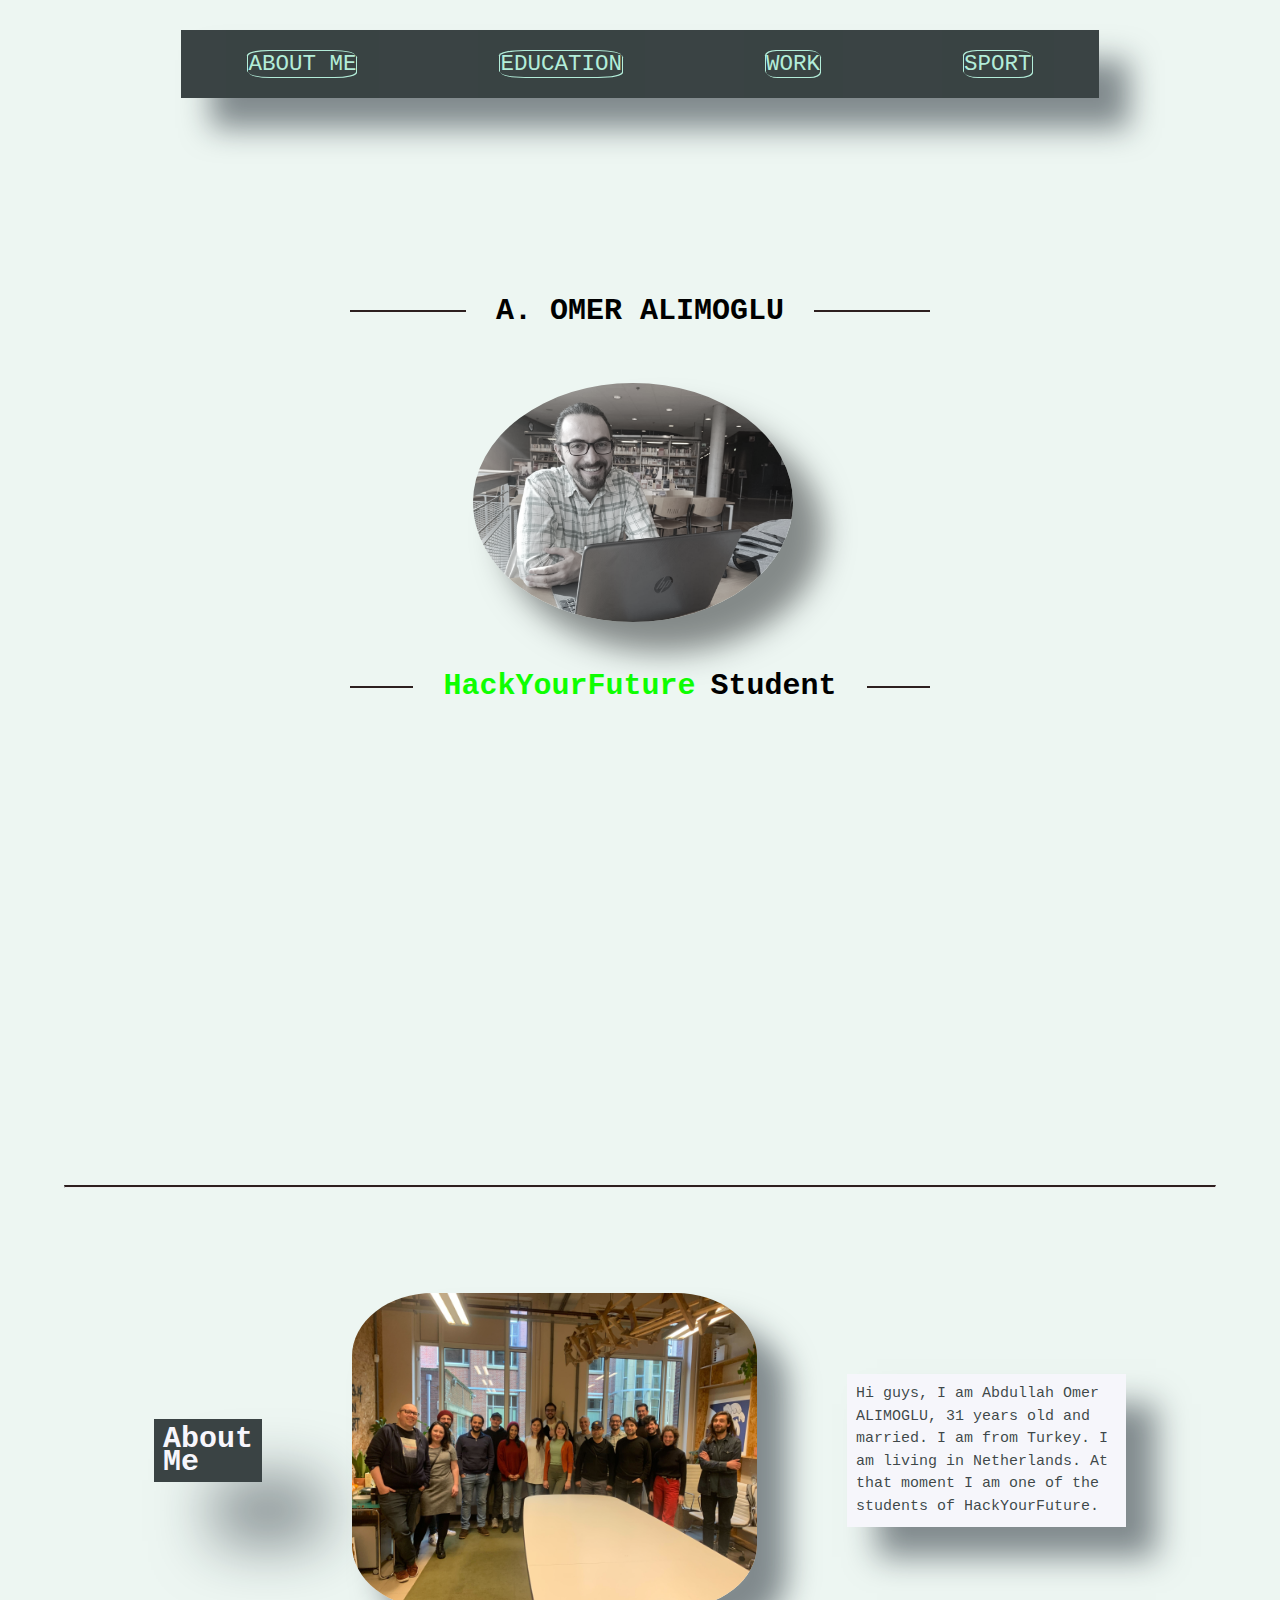
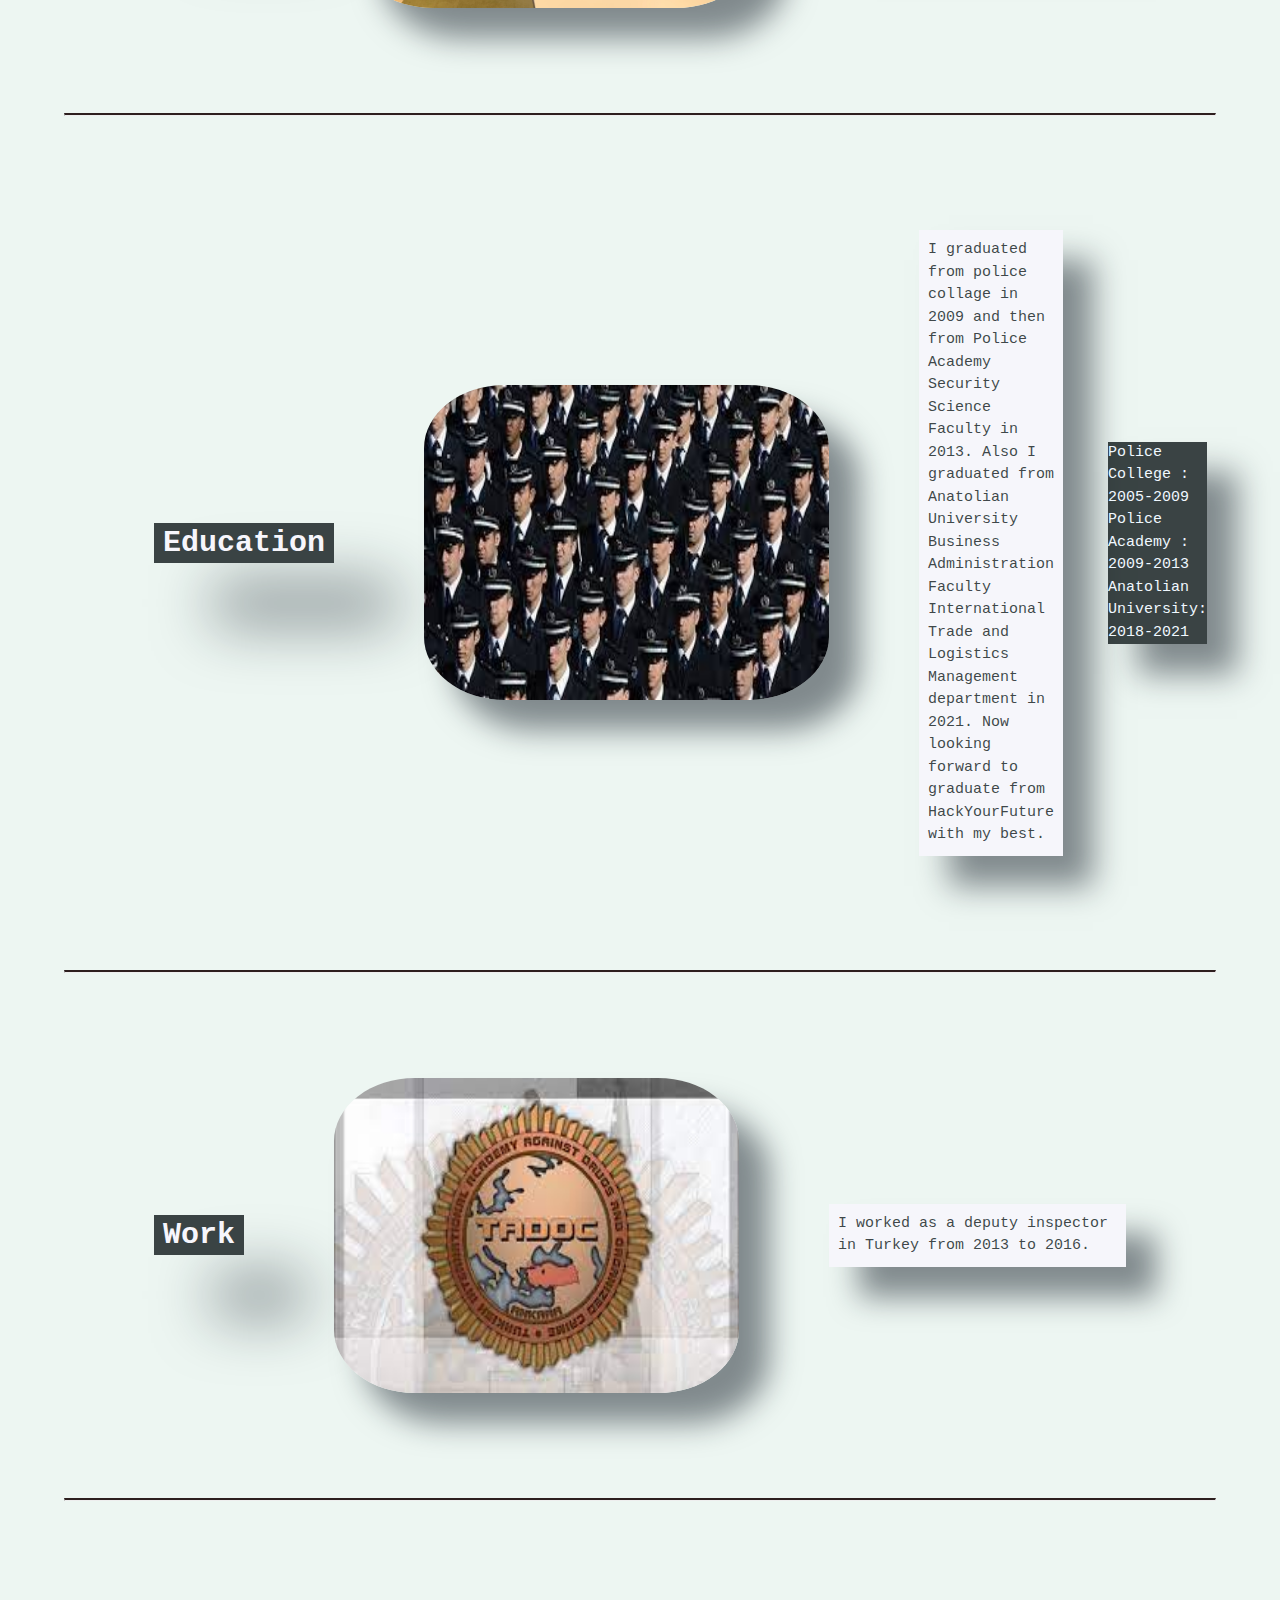
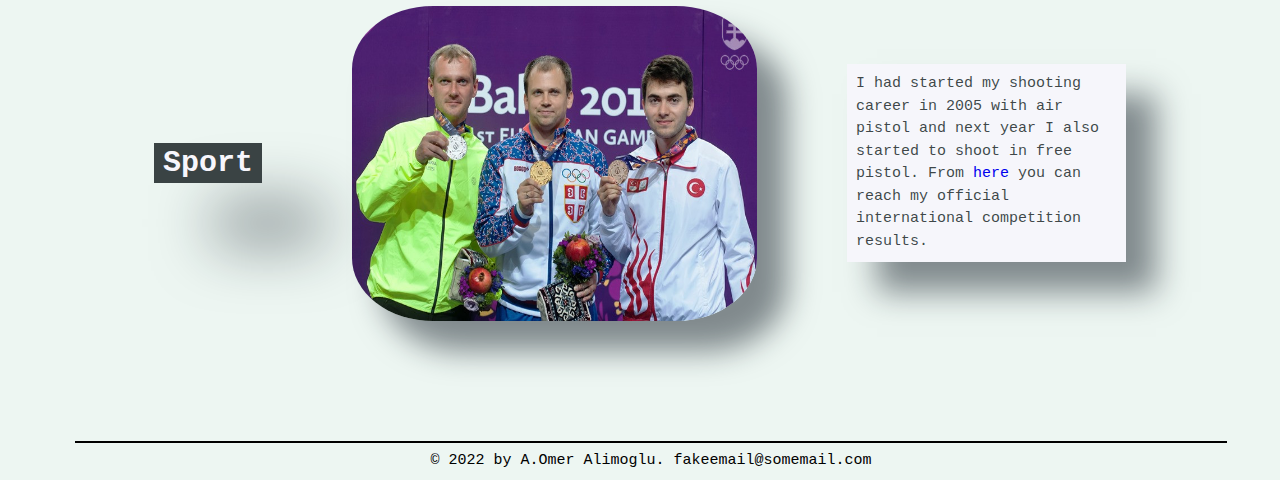
<file: week1/index.html>
<!DOCTYPE html>
<html lang="en">
  <head>
    <meta charset="UTF-8" />
    <meta http-equiv="X-UA-Compatible" content="IE=edge" />
    <meta name="viewport" content="width=device-width, initial-scale=1.0" />
    <title>A. Omer ALIMOGLU</title>
    <link rel="stylesheet" href="style.css" />
  </head>
  <body>
    <header>
      <nav>
        <ul>
          <li class="navbar-li">
            <a class="navbar" href="#about-me">About Me</a>
          </li>
          <li class="navbar-li">
            <a class="navbar" href="#education">Education</a>
          </li>
          <li class="navbar-li"><a class="navbar" href="#work">Work</a></li>
          <li class="navbar-li"><a class="navbar" href="#sport">Sport</a></li>
        </ul>
      </nav>
    </header>
    <main>
      <div class="me">
        <div class="me-head">
          <h1><span>A. OMER ALIMOGLU</span></h1>
          <div class="me-content">
            <img id="my-img" src="img-me.jpg" alt="my image" />
            <h1>
              <span><b>HackYourFuture</b>Student</span>
            </h1>
          </div>
        </div>
      </div>
      <hr class="hr-line" />
      <div class="box" id="about-me">
        <div class="content">
          <h2>About Me</h2>
          <img src="HYF opening day.jpg" alt="HYF opening day" />
          <p>
            Hi guys, I am Abdullah Omer ALIMOGLU, 31 years old and married. I am
            from Turkey. I am living in Netherlands. At that moment I am one of
            the students of HackYourFuture.
          </p>
        </div>
      </div>
      <hr class="hr-line" />
      <div class="box" id="education">
        <div class="content">
          <h2>Education</h2>
          <img src="pol-aka.jpg" alt="students of polis akademisi" />
          <p>
            I graduated from police collage in 2009 and then from Police Academy
            Security Science Faculty in 2013. Also I graduated from Anatolian
            University Business Administration Faculty International Trade and
            Logistics Management department in 2021. Now looking forward to
            graduate from HackYourFuture with my best.
          </p>
          <ul>
            <li>Police College : 2005-2009</li>
            <li>Police Academy : 2009-2013</li>
            <li>Anatolian University: 2018-2021</li>
          </ul>
        </div>
      </div>
      <hr class="hr-line" />
      <div class="box" id="work">
        <div class="content">
          <h2>Work</h2>
          <img src="tadoc.jpg" alt="As a deputy inspector" />
          <p>I worked as a deputy inspector in Turkey from 2013 to 2016.</p>
        </div>
      </div>
      <hr class="hr-line" />
      <div class="box" id="sport">
        <div class="content">
          <h2>Sport</h2>
          <img src="baku.jpg" alt="as a shooter" />
          <p>
            I had started my shooting career in 2005 with air pistol and next
            year I also started to shoot in free pistol. From
            <a
              href="https://www.issf-sports.org/athletes/athlete.ashx?personissfid=SHTURM0201199101"
              >here</a
            >
            you can reach my official international competition results.
          </p>
        </div>
      </div>
    </main>
    <footer>&copy; 2022 by A.Omer Alimoglu. fakeemail@somemail.com</footer>
  </body>
</html>
</file>
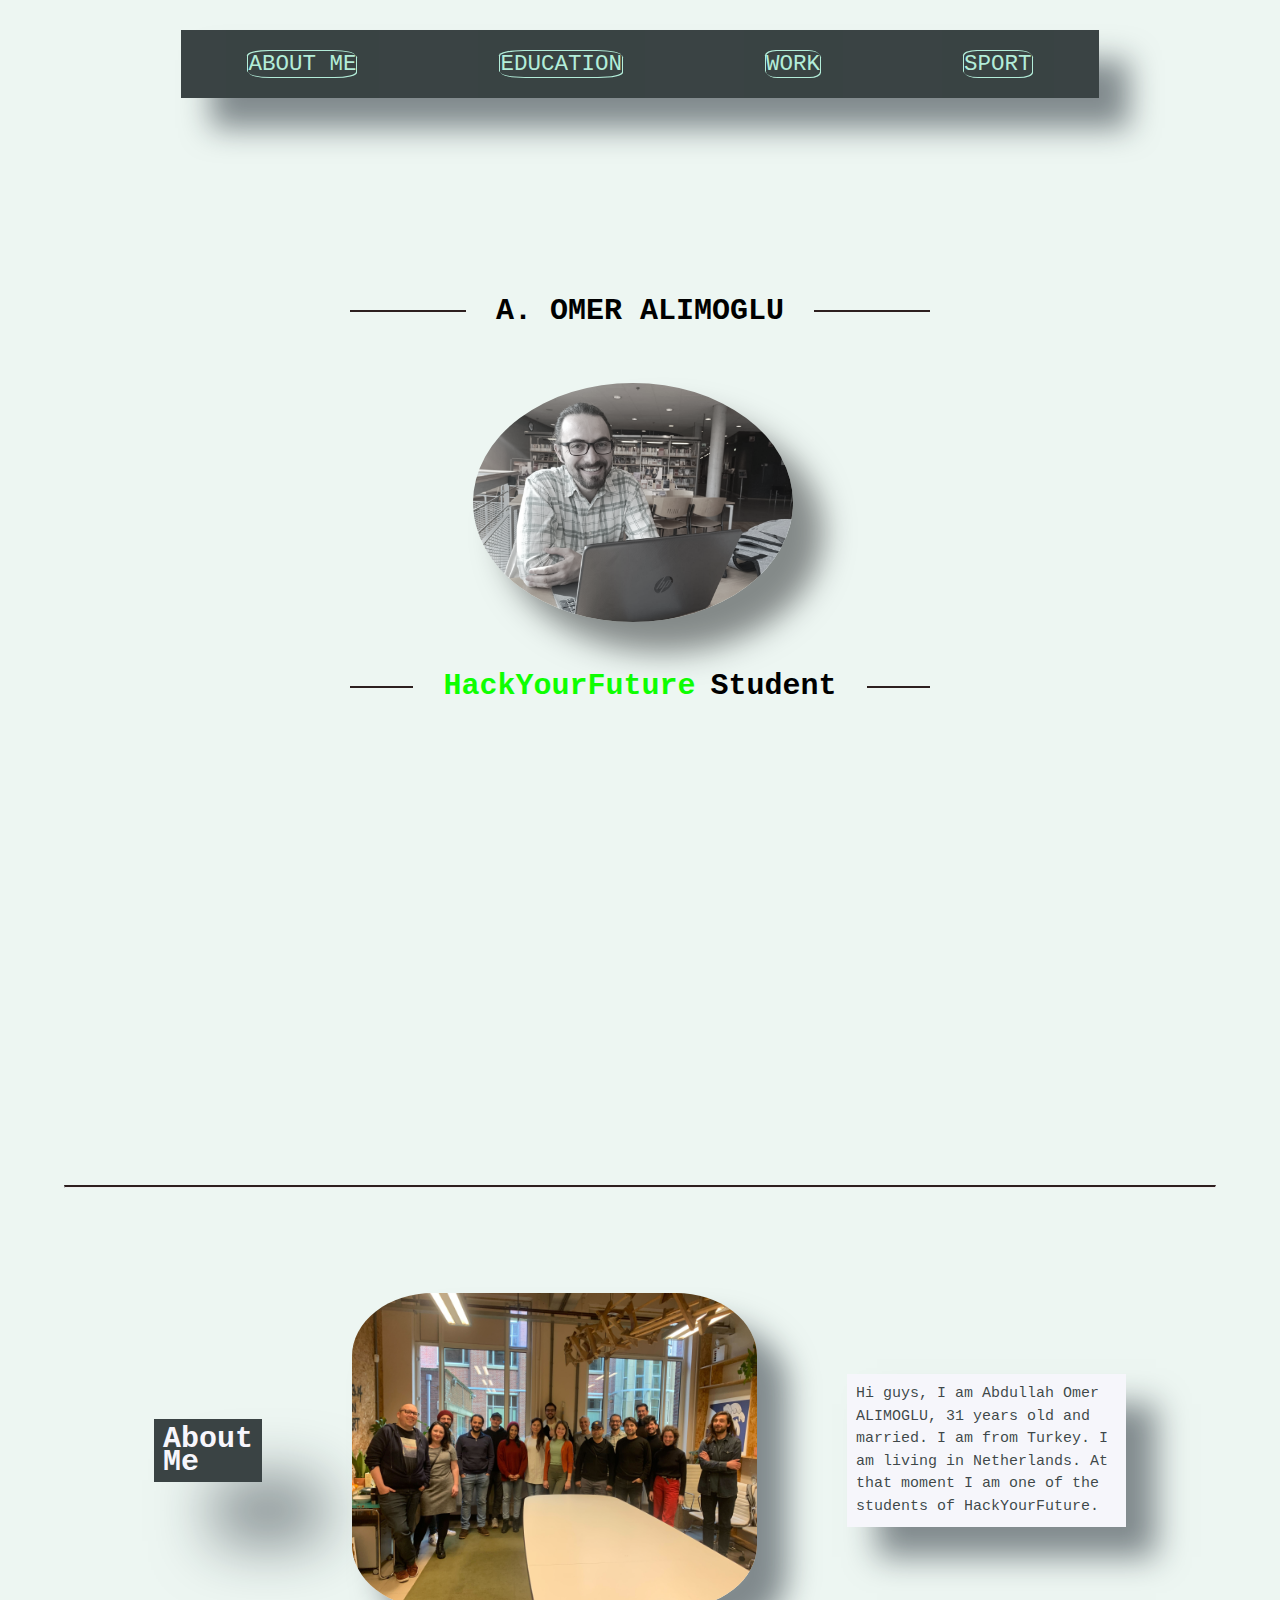
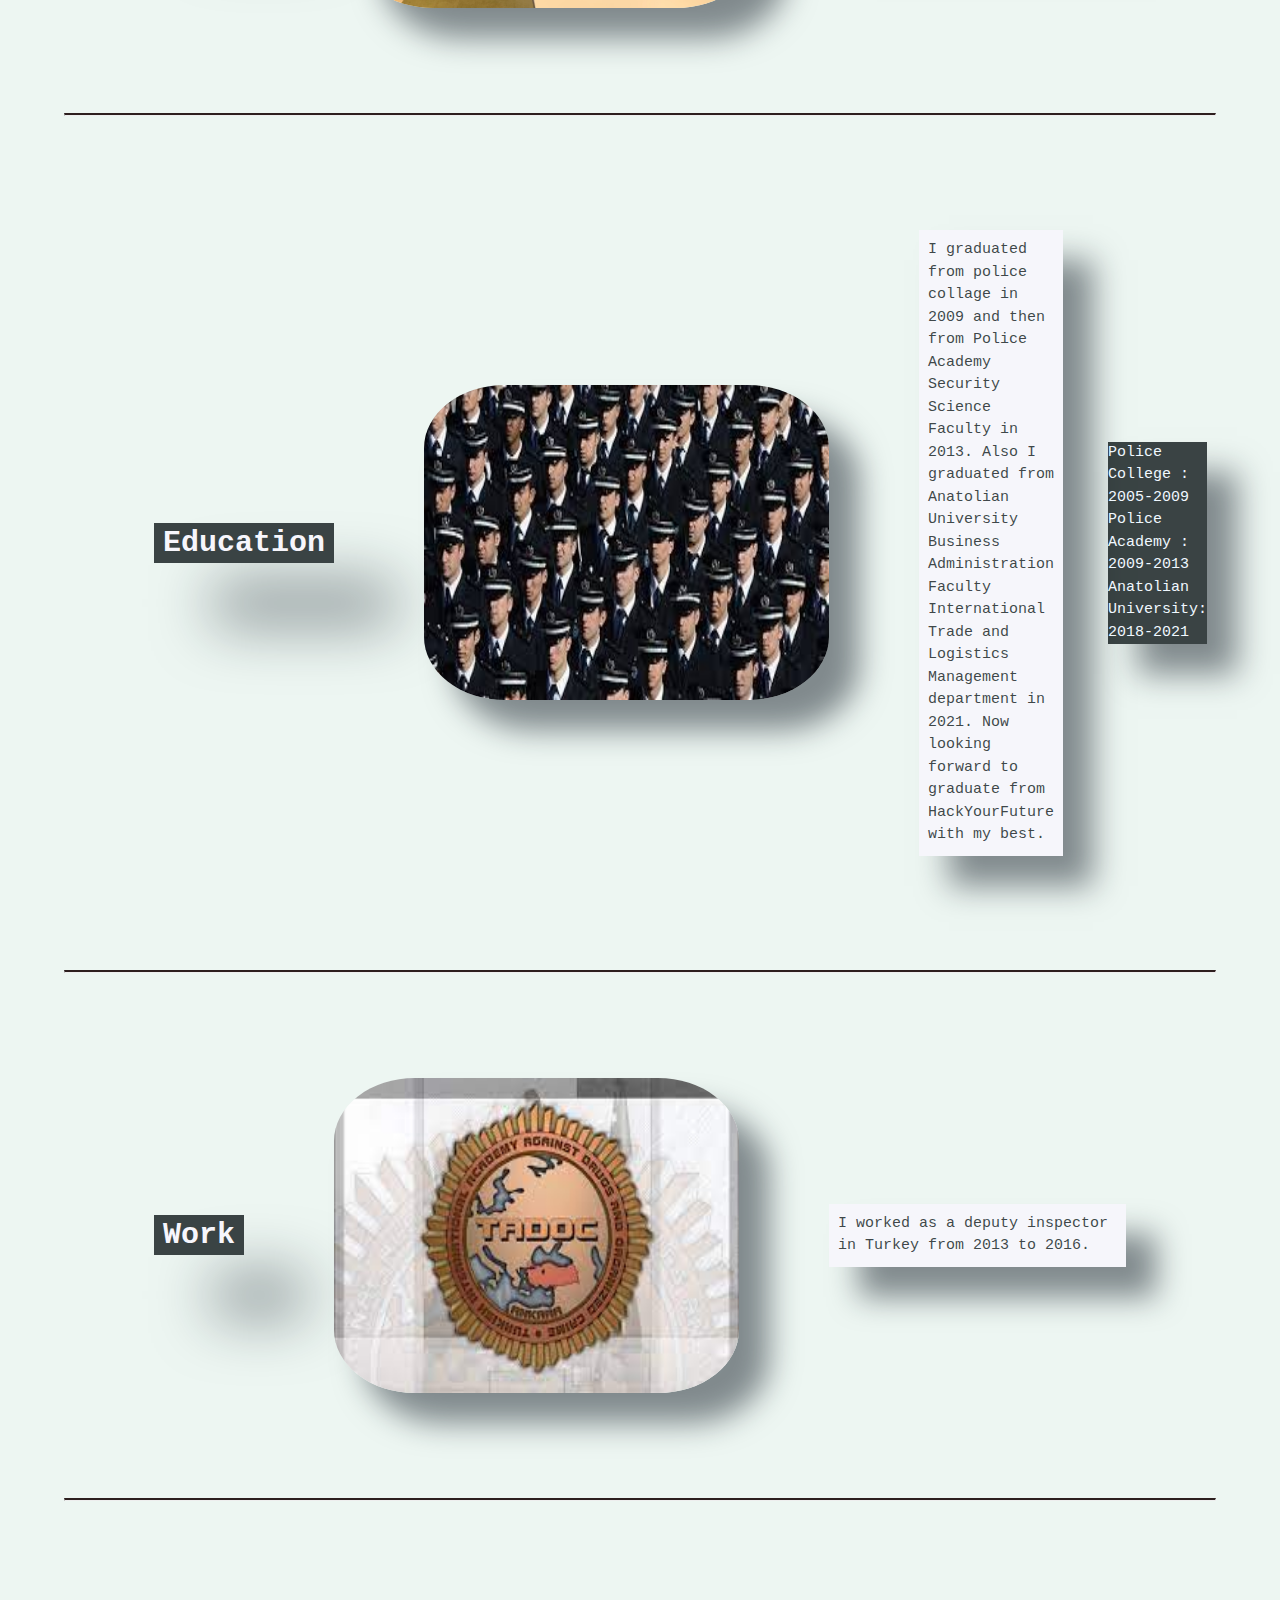
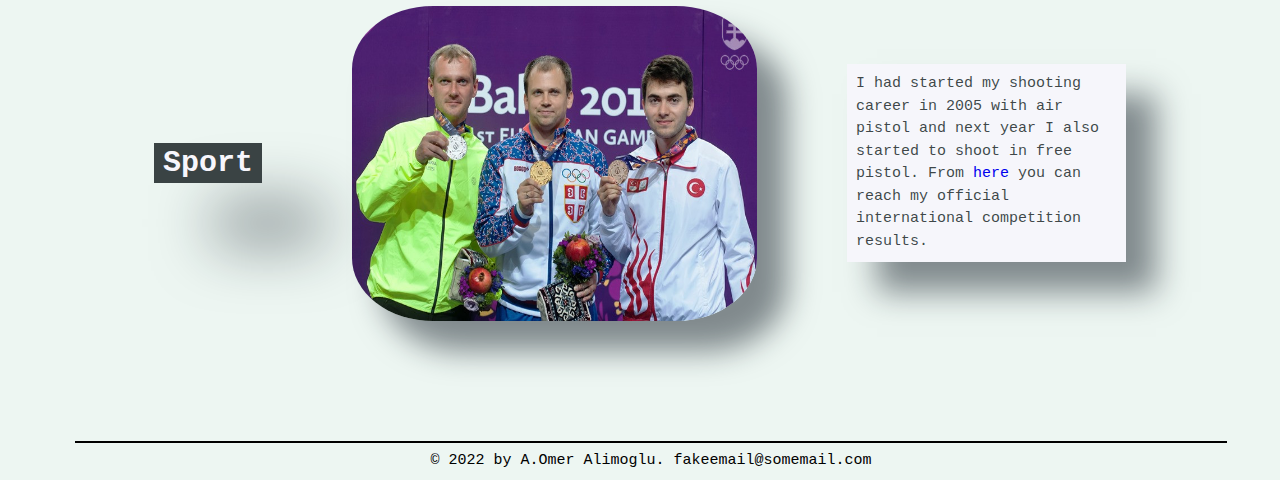
<file: week1/week1.html>
<!DOCTYPE html>
<html lang="en">
  <head>
    <meta charset="UTF-8" />
    <meta http-equiv="X-UA-Compatible" content="IE=edge" />
    <meta name="viewport" content="width=device-width, initial-scale=1.0" />
    <title>A. Omer ALIMOGLU</title>
    <link rel="stylesheet" href="week1.css" />
  </head>
  <body>
    <header>
      <nav>
        <ul>
          <li class="navbar-li">
            <a class="navbar" href="#about-me">About Me</a>
          </li>
          <li class="navbar-li">
            <a class="navbar" href="#education">Education</a>
          </li>
          <li class="navbar-li"><a class="navbar" href="#work">Work</a></li>
          <li class="navbar-li"><a class="navbar" href="#sport">Sport</a></li>
        </ul>
      </nav>
    </header>
    <main>
      <div class="me">
        <div class="me-head">
          <h1><span>A. OMER ALIMOGLU</span></h1>
          <div class="me-content">
            <img id="my-img" src="img-me.jpg" alt="my image" />
            <h1>
              <span><b>HackYourFuture</b>Student</span>
            </h1>
          </div>
        </div>
      </div>
      <hr class="hr-line" />
      <div class="box" id="about-me">
        <div class="content">
          <h2>About Me</h2>
          <img src="HYF opening day.jpg" alt="HYF opening day" />
          <p>
            Hi guys, I am Abdullah Omer ALIMOGLU, 31 years old and married. I am
            from Turkey. I am living in Netherlands. At that moment I am one of
            the students of HackYourFuture.
          </p>
        </div>
      </div>
      <hr class="hr-line" />
      <div class="box" id="education">
        <div class="content">
          <h2>Education</h2>
          <img src="pol-aka.jpg" alt="students of polis akademisi" />
          <p>
            I graduated from police collage in 2009 and then from Police Academy
            Security Science Faculty in 2013. Also I graduated from Anatolian
            University Business Administration Faculty International Trade and
            Logistics Management department in 2021. Now looking forward to
            graduate from HackYourFuture with my best.
          </p>
          <ul>
            <li>Police College : 2005-2009</li>
            <li>Police Academy : 2009-2013</li>
            <li>Anatolian University: 2018-2021</li>
          </ul>
        </div>
      </div>
      <hr class="hr-line" />
      <div class="box" id="work">
        <div class="content">
          <h2>Work</h2>
          <img src="tadoc.jpg" alt="As a deputy inspector" />
          <p>I worked as a deputy inspector in Turkey from 2013 to 2016.</p>
        </div>
      </div>
      <hr class="hr-line" />
      <div class="box" id="sport">
        <div class="content">
          <h2>Sport</h2>
          <img src="baku.jpg" alt="as a shooter" />
          <p>
            I had started my shooting career in 2005 with air pistol and next
            year I also started to shoot in free pistol. From
            <a
              href="https://www.issf-sports.org/athletes/athlete.ashx?personissfid=SHTURM0201199101"
              >here</a
            >
            you can reach my official international competition results.
          </p>
        </div>
      </div>
    </main>
    <footer>&copy; 2022 by A.Omer Alimoglu. fakeemail@somemail.com</footer>
  </body>
</html>
</file>
<file: week1/style.css>
* {
    margin: 0;
    padding: 0;    
    text-decoration: none;
    box-sizing: border-box;
}

body {
    background-color: rgb(237, 246, 242);
    font-size: 15px;
    font-family:"Lucida Console", monospace ;
    line-height: 1.5em;       
}

header {
    width:auto;    
    height: 15vh;
    position: relative;        
}

nav {
    display: flex;
    width: 100%; 
    height: auto;   
    margin: 0 auto; 
    padding: 2em 5em;
    justify-content: center;
    
}

.navbar-li {
    display: inline-block;
    margin: auto 2em;
    padding: 1em;
    font-size: 1.5em;
    background-color: rgba(57, 67, 67);
}

.navbar {
    text-transform: uppercase;
    color: rgb(179, 237, 217);    
    border-radius: 20%;
    box-shadow: 1px 1px rgb(179, 237, 217), -1px -1px rgb(179, 237, 217) ;

}

.navbar:hover {
    border: 2px solid azure;
    transition: 0.6s ease;
    background-color: rgba(179, 237, 217, 0.7);
    box-shadow: 0.5em 0.5em rgba(222, 250, 240, 0.4), -0.5em -0.5em rgba(222, 250, 240, 0.4) ;
    transform: scale(1.25);
    color: azure;
}


.me {
    display: flex;
    flex-direction:column;
    height: 100vh;
    align-items: center;
    justify-content: space-between;
    margin-top: 15vh;
}


.me-head {
    display: block;
    width: 50%;
    height: auto;    
    padding: 1em auto;
    
}

.me-content {
    align-items: center;
    text-align: center;
    padding: 1em auto;

}

img {
    width: 45vh;
    height:35vh;
    border-radius: 20%;
    margin: auto 5vh;
    box-shadow: 2em 2em 2em rgba(21, 31, 41, 0.5);    
}

img:hover {
    transform: scale(1.25);
    transition: .5s ease-in-out;
}

.hr-line {
    display: block;
    width: 90%;
    border-top: 2px solid rgb(45, 31, 31) ;
    margin: 1em auto; 
}

span {
    display: flex;
    flex-direction: row;
    margin: 1em;
    padding-bottom: 1em;
    
}

span::before, span::after {
    content: "";
    flex: 1 1;
    border-top: 2px solid rgb(45, 31, 31);    
    width: 5vh;
    margin: auto;
}

span::before {
    margin-right: 1em;
}

span::after {
    margin-left: 1em;
}

#my-img {
    border-radius: 50%;
    filter: grayscale(80%);
    width: 50%;
    height: 50%;  
    margin-left: 2em;
    margin-bottom: 1em;
}

b {
    margin-right: 0.5em;
    color: rgb(14, 255, 1);
}

.box {
    display: flex;
    justify-content: space-between;
    align-items: center;
    flex-direction:column;
    width: 100%;
}

.box .content {
    display: flex;
    justify-content: space-between;
    align-items: center;
    margin: 5vh;
    padding: 5vh;    
}

.content {
    transform: translate(50% 50%);
    width: 90%;
}

h2 {
    font-size: 30px;
    font-weight: 800;
    background-color: rgba(12, 22, 24, 0.8);
    color: rgb(247, 246, 252);
    margin-right: 2em;
}

p {
    color: rgba(12, 22, 24, 0.8);
    background-color: rgba(247, 246, 252, 0.8);
    margin-left: 2em;
}

h2, p {
    margin: 1vh 5vh;
    padding: 1vh;    
    box-shadow: 2em 2em 2em rgba(21, 31, 41, 0.5);
}

p:hover {
    transform: scale(1.10);
    transition: .5s ease-in-out;
}

h2:hover {
    transform: scale(1.25);
    transition: .5s ease-in-out;
}

ul {
    margin: 0;
    padding: 0;
    list-style-type: none;
    list-style-position: inside;
    background-color: rgba(12, 22, 24, 0.8);
    color: aliceblue;
    box-shadow: 2em 2em 2em rgba(21, 31, 41, 0.5);    
}

ul:hover {
    transform: scale(1.1);
    transition: .7s ease-in-out;
}

footer {
    background-color: rgba(237, 246, 242, 0.5);
    color: black;
    border-top: 2px solid black;
    width: 90%;
    height: auto;
    text-align: center;
    position: absolute;
    font-size: 1em;
    margin: 2em 5em;
    padding: 0.5em;
}
</file>
<file: week1/week1.css>
* {
    margin: 0;
    padding: 0;    
    text-decoration: none;
    box-sizing: border-box;
}

body {
    background-color: rgb(237, 246, 242);
    font-size: 15px;
    font-family:"Lucida Console", monospace ;
    line-height: 1.5em;       
}

header {
    width:auto;    
    height: 15vh;
    position: relative;        
}

nav {
    display: flex;
    width: 100%; 
    height: auto;   
    margin: 0 auto; 
    padding: 2em 5em;
    justify-content: center;
    
}

.navbar-li {
    display: inline-block;
    margin: auto 2em;
    padding: 1em;
    font-size: 1.5em;
    background-color: rgba(57, 67, 67);
}

.navbar {
    text-transform: uppercase;
    color: rgb(179, 237, 217);    
    border-radius: 20%;
    box-shadow: 1px 1px rgb(179, 237, 217), -1px -1px rgb(179, 237, 217) ;

}

.navbar:hover {
    border: 2px solid azure;
    transition: 0.4s ease;
    background-color: rgba(179, 237, 217, 0.7);
    box-shadow: 0.5em 0.5em rgba(222, 250, 240, 0.4), -0.5em -0.5em rgba(222, 250, 240, 0.4) ;
    transform: scale(1.5);
    color: azure;
}


.me {
    display: flex;
    flex-direction:column;
    height: 100vh;
    align-items: center;
    justify-content: space-between;
    margin-top: 15vh;
}


.me-head {
    display: block;
    width: 50%;
    height: auto;    
    padding: 1em auto;
    
}

.me-content {
    align-items: center;
    text-align: center;
    padding: 1em auto;

}

img {
    width: 45vh;
    height:35vh;
    border-radius: 20%;
    margin: auto 5vh;
    box-shadow: 2em 2em 2em rgba(21, 31, 41, 0.5);    
}

img:hover {
    transform: scale(1.25);
    transition: .5s ease-in-out;
}

.hr-line {
    display: block;
    width: 90%;
    border-top: 2px solid rgb(45, 31, 31) ;
    margin: 1em auto; 
}

span {
    display: flex;
    flex-direction: row;
    margin: 1em;
    padding-bottom: 1em;
    
}

span::before, span::after {
    content: "";
    flex: 1 1;
    border-top: 2px solid rgb(45, 31, 31);    
    width: 5vh;
    margin: auto;
}

span::before {
    margin-right: 1em;
}

span::after {
    margin-left: 1em;
}

#my-img {
    border-radius: 50%;
    filter: grayscale(80%);
    width: 50%;
    height: 50%;  
    margin-left: 2em;
    margin-bottom: 1em;
}

b {
    margin-right: 0.5em;
    color: rgb(14, 255, 1);
}

.box {
    display: flex;
    justify-content: space-between;
    align-items: center;
    flex-direction:column;
    width: 100%;
}

.box .content {
    display: flex;
    justify-content: space-between;
    align-items: center;
    margin: 5vh;
    padding: 5vh;    
}

.content {
    transform: translate(50% 50%);
    width: 90%;
}

h2 {
    font-size: 30px;
    font-weight: 800;
    background-color: rgba(12, 22, 24, 0.8);
    color: rgb(247, 246, 252);
    margin-right: 2em;
}

p {
    color: rgba(12, 22, 24, 0.8);
    background-color: rgba(247, 246, 252, 0.8);
    margin-left: 2em;
}

h2, p {
    margin: 1vh 5vh;
    padding: 1vh;    
    box-shadow: 2em 2em 2em rgba(21, 31, 41, 0.5);
}

p:hover {
    transform: scale(1.10);
    transition: .5s ease-in-out;
}

h2:hover {
    transform: scale(1.25);
    transition: .5s ease-in-out;
}

ul {
    margin: 0;
    padding: 0;
    list-style-type: none;
    list-style-position: inside;
    background-color: rgba(12, 22, 24, 0.8);
    color: aliceblue;
    box-shadow: 2em 2em 2em rgba(21, 31, 41, 0.5);    
}

ul:hover {
    transform: scale(1.25);
    transition: .5s ease-in-out;
}

footer {
    background-color: rgba(237, 246, 242, 0.5);
    color: black;
    border-top: 2px solid black;
    width: 90%;
    height: auto;
    text-align: center;
    position: absolute;
    font-size: 1em;
    margin: 2em 5em;
    padding: 0.5em;
}
</file>
